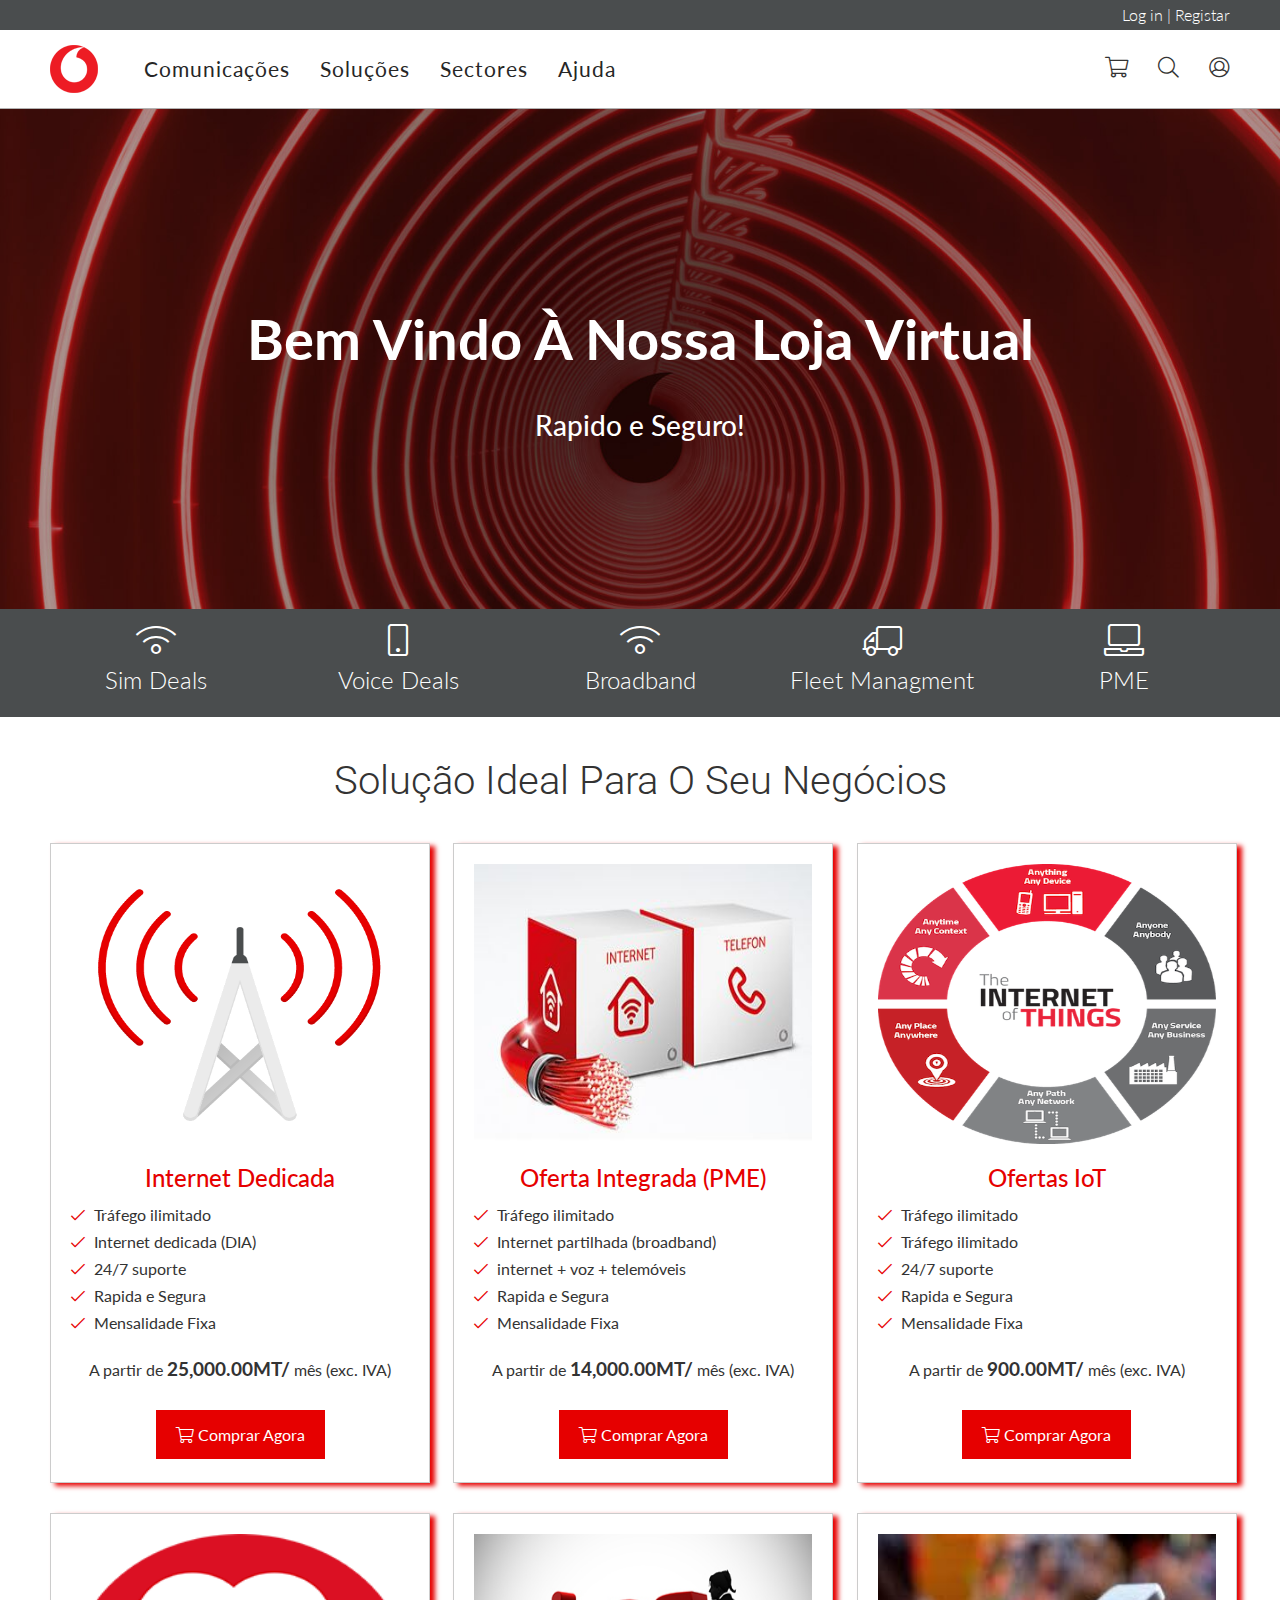
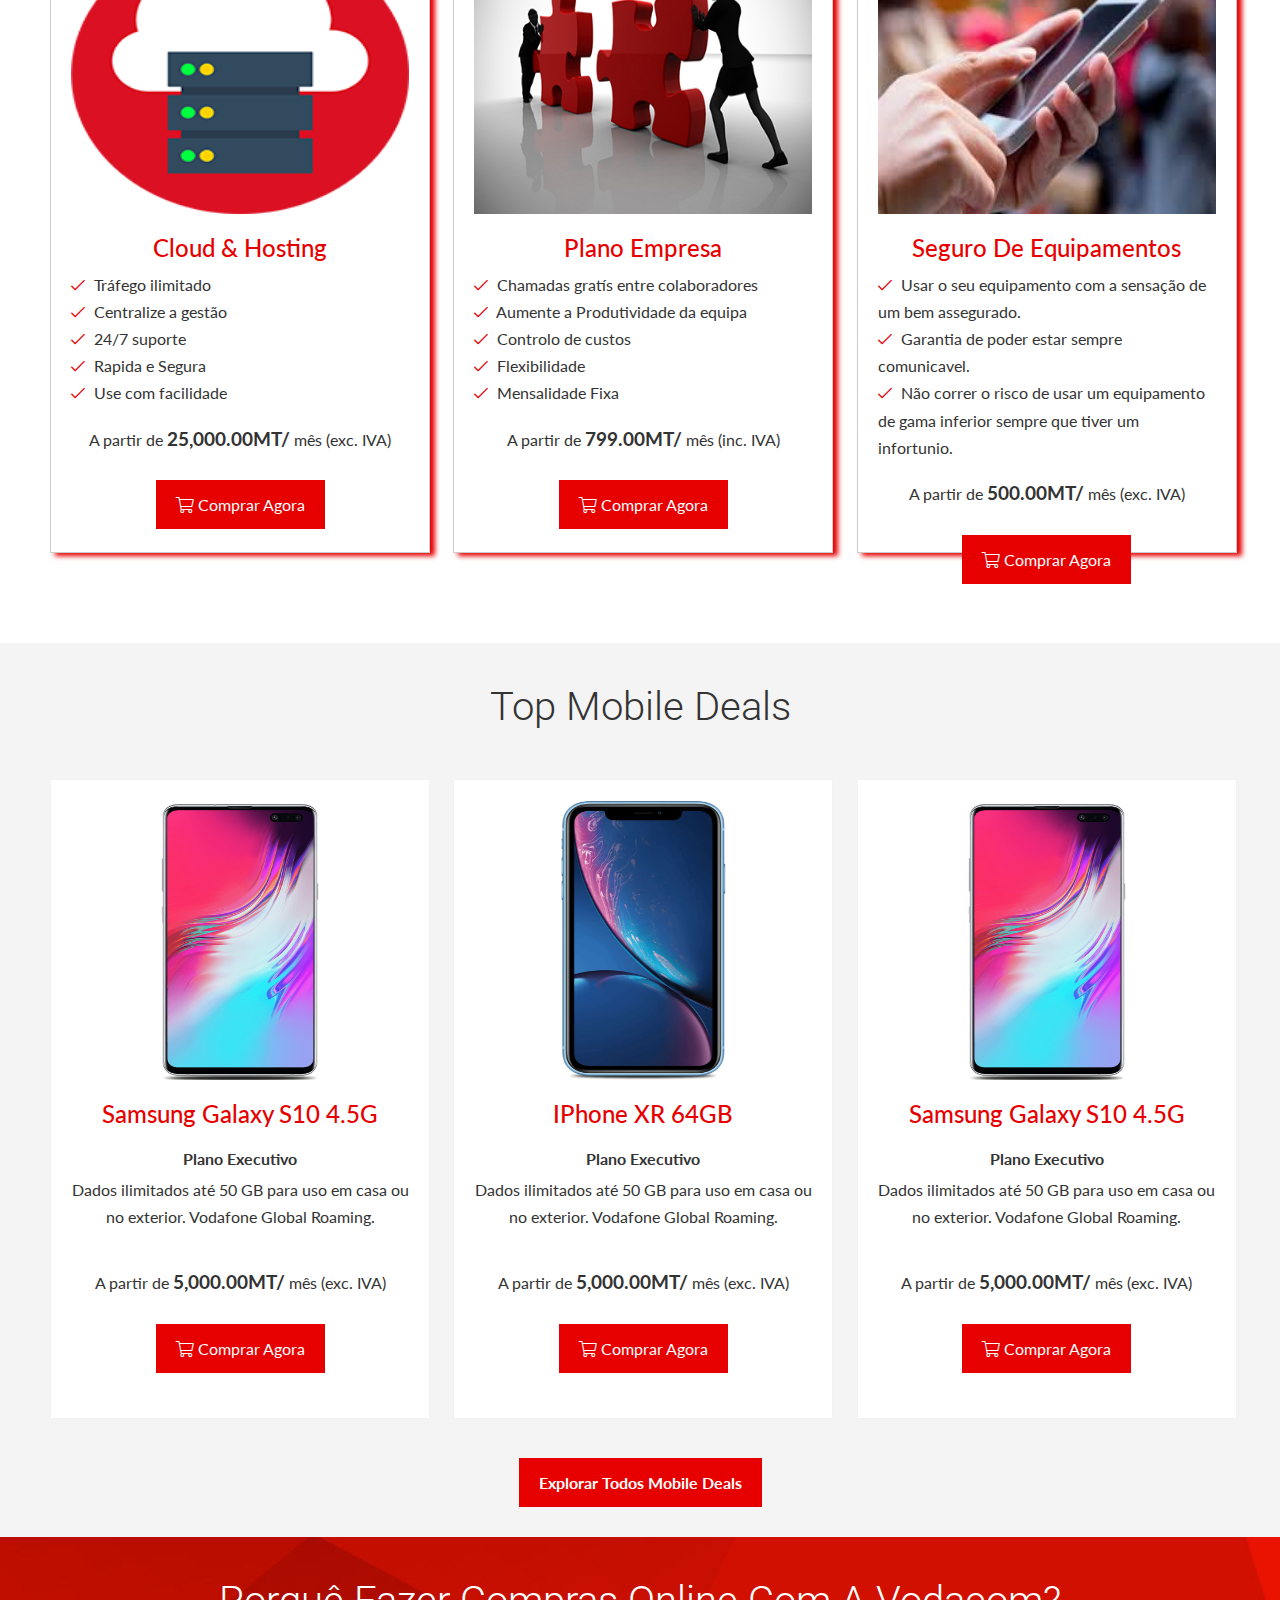
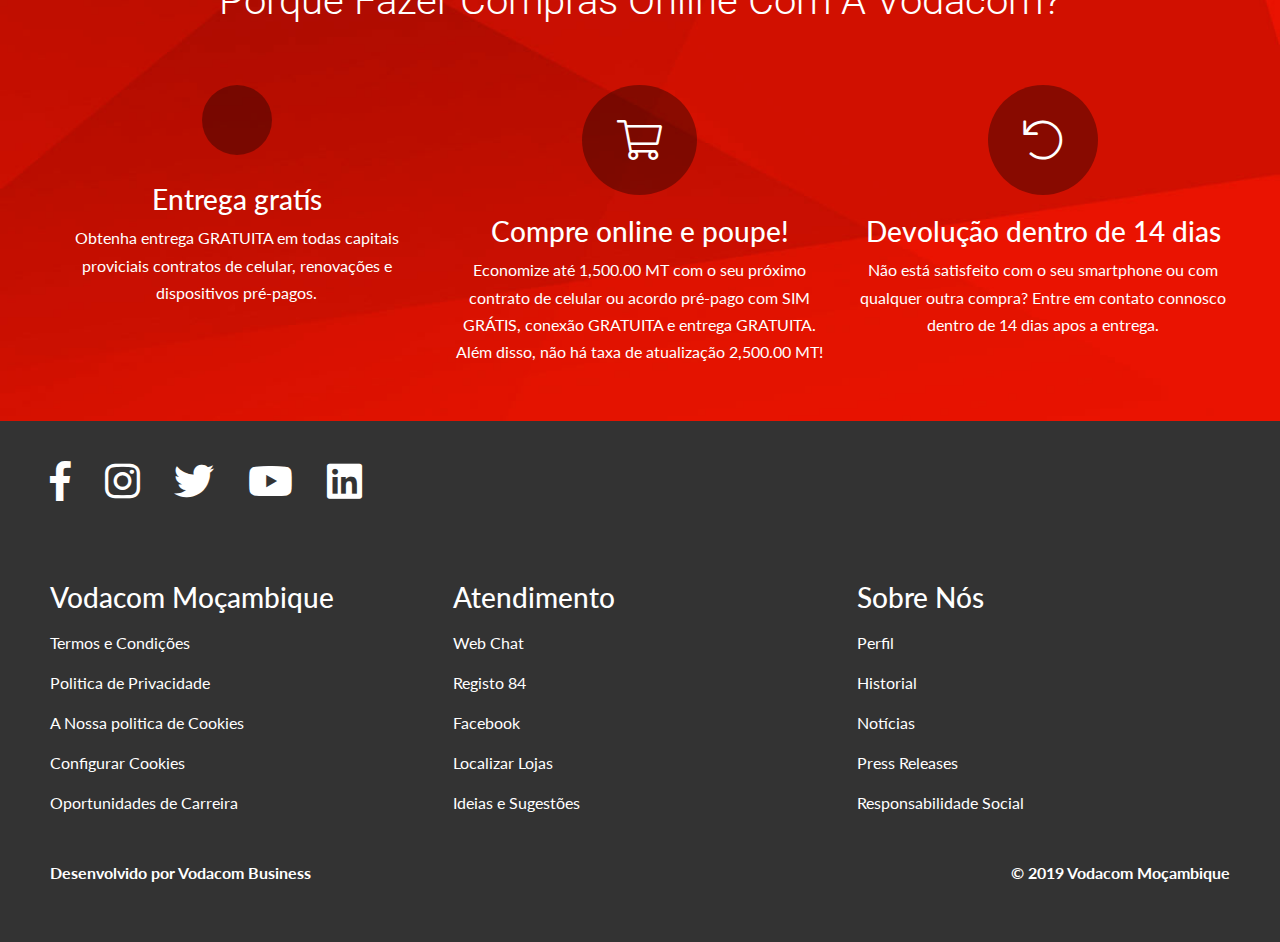
<file: index.html>
<!DOCTYPE html>
<html lang="pt"> 
  <head> 
    <meta charset="utf-8"> 
    <meta http-equiv="X-UA-Compatible" content="IE=edge"> 
    <meta name="viewport" content="width=device-width, initial-scale=1, shrink-to-fit=no"> 
    <meta name="google-site-verification" content="ZecNuTU1-7ttE9bbFIgFlGQ7fnsZGSOrBNF-aLmK9Ic"/> 
    <meta name="google-site-verification" content="fOtxDFwZu09ARQaBynG8jX4CDafaH3AxpNK5oFr44bs"/> 
    <title>Vodacom Negócios - Loja Empresarial</title> 
    <meta name="description" content="Foremost is a Mozambican company specializing in procurement and supply chain of leading global brands and high-quality products, with headquarters in Maputo and has support partners in South Africa, Europe, United Kingdom, United Arab Emirates and China."> 
    <meta name="keywords" content="SOURCING, PROCUREMENT, SUPPLY CHAIN, LOGISTICS, MANAGED SERVICES, CUSTOM SOLUTIONS, MOZAMBIQUE, MOÇAMBIQUE"> 
    <link rel="canonical" href="https://www.foremost.co.mz/"> 
    <meta property="og:title" content="Foremost"> 
    <meta property="og:description" content="Foremost is a Mozambican company specializing in the procurement and supply chain of leading global brands and high-quality products, with headquarters in Maputo and has support partners in South Africa, Europe, United Kingdom, United Arab Emirates and China."> 
    <meta property="og:type" content="website"> 
    <meta property="og:url" content="https://www.foremost.co.mz/"> 
    <meta property="og:site_name" content="Foremost"> 
    <link rel="shortcut icon" type="image/png" href="img/logo-vodacom.png">
  </head> 
  <link rel="stylesheet" type="text/css" href="css/bootstrap.min.css"> 
  <link rel="stylesheet" type="text/css" href="css/fontawesome-all.min.css"> 
  <link href="css/fa-light.min.css" rel="stylesheet"/> 
  <link rel="stylesheet" type="text/css" href="css/normalize.css"> 
  <link rel="stylesheet" type="text/css" href="css/main.css"> 
  <link rel="stylesheet" href="https://pro.fontawesome.com/releases/v5.3.1/css/all.css" integrity="sha384-9ralMzdK1QYsk4yBY680hmsb4/hJ98xK3w0TIaJ3ll4POWpWUYaA2bRjGGujGT8w" crossorigin="anonymous"> 
  </head> 
  <body id="home">

       <!--top header-->
        <header">
          <!--most top info -->
          <div class="top-menu">
            <div class="container-fluid wild p-0">
              <div class="row"></div>
                <div class="col-md-12">
                  <ul class="right list-unstyled text-right">
                    <a href="#">Log in</a> | <a href="register.html">Registar</a>
                  </ul>
                </div>
              </div>
            </div>
          </div>
            <!-- End most top info -->
        <nav class="navbar fixed-top navbar-expand-lg navbar-light" data-toggle="sticky-onscroll" id="navScrollspy">
          <div class="container-fluid wild">
            <a class="navbar-brand h1 mb-0" href="index.html"><img src="img/logo-vodacom.png"></a>
            <button class="navbar-toggler compressed" type="button" data-toggle="collapse" data-target="#navbarNav" aria-controls="navbarNav" aria-expanded="false" aria-label="Toggle navigation" style="background:none; border:none">
              <span class="fa fa-bars"></span>
            </button>
            <div class="collapse navbar-collapse" id="navbarNav">
              <ul class="navbar-nav">
                <li class="nav-item">
                  <a class="nav-link" href="#home">comunicações</a>
                </li> 
                 <li class="nav-item">
                  <a class="nav-link" href="#company">soluções</a>
                </li>
                <li class="nav-item">
                  <a class="nav-link" href="#services">sectores</a>
                </li>
                <li class="nav-item">
                  <a class="nav-link" href="#industries">ajuda</a>
                </li>
              </ul>
              <ul class="navbar-nav ml-auto nav_icons">
                <li class="nav-item">
                  <i class="fal fa-shopping-cart"></i>
                </li>
                <li class="nav-item">
                  <i class="fal fa-search"></i>
                </li>
                <li class="nav-item">
                  <i class="fal fa-user-circle"></i>
                </li>
              </ul>
            </div>
          </div>
      </nav>
  
      <!--hero image-->
      <section class="hero text-center" id="hero">
        <div class="container-fluid wild">
          <div class="row">
           <div class="col-lg-12">
             <div class="caption">
              <h1>bem vindo à nossa loja virtual</h1>
              <h3>Rapido e Seguro!</h3>
             </div>
           </div>
          </div>
        </div>
      </section>
      <section class="info_content text-center">
        <div class="container-fluid wild">
            <div class="row">
              <div class="col col1">
                <i class="fal fa-wifi"></i>
                <p class="p_title">sim deals</p>
              </div>
              <div class="col col2">
                <i class="fal fa-mobile"></i>
                <p class="p_title">Voice Deals</p>
              </div>
              <div class="col col3">
              <i class="fal fa-wifi"></i>
               <p class="p_title">Broadband</p>
              </div>
              <div class="col col4">
                <i class="fal fa-truck"></i>
                <p class="p_title">Fleet Managment</p>
              </div>
              <div class="col col5">
                <i class="fal fa-laptop"></i>
                <p class="p_title">PME</p>
              </div>
            </div>
          </div>
      </section>
    </header>
    <!--catalogue of solutions varios-->
    <section class="catalogue_solutions text-center section_space">
      <div class="container-fluid wild">
        <h2>Solução ideal para o seu negócios</h2>
        <div class="box_1">
          <div class="row">
            <div class="col-lg-4">
              <div class="box_solutions">
                <img src="img/assets/dia.png" alt="DIA">
                <h4>internet dedicada</h4>
                <ul class="list-unstyled">
                  <li><i class="fal fa-check"></i> Tráfego ilimitado</li>
                  <li><i class="fal fa-check"></i> Internet dedicada (DIA)</li>
                  <li><i class="fal fa-check"></i> 24/7 suporte</li>
                  <li><i class="fal fa-check"></i> Rapida e Segura</li>
                  <li><i class="fal fa-check"></i> Mensalidade Fixa</li>
                </ul>
                <p>A partir de <span class="serv_price">25,000.00MT/</span> mês (exc. IVA)</p>
                <a href="#"> <i class="fal fa-shopping-cart"></i> comprar agora</a>
              </div>
            </div>
            <div class="col-lg-4">
              <div class="box_solutions">
                <img src="img/assets/pme.jpg" alt="DIA">
                <h4>Oferta integrada (PME)</h4>
                <ul class="list-unstyled">
                  <li><i class="fal fa-check"></i> Tráfego ilimitado</li>
                  <li><i class="fal fa-check"></i> Internet partilhada (broadband)</li>
                  <li><i class="fal fa-check"></i> internet + voz + telemóveis</li>
                  <li><i class="fal fa-check"></i> Rapida e Segura</li>
                  <li><i class="fal fa-check"></i> Mensalidade Fixa</li>
                </ul>
                <p>A partir de <span class="serv_price">14,000.00MT/</span> mês (exc. IVA)</p>
                <a href="#"> <i class="fal fa-shopping-cart"></i> comprar agora</a>
              </div>
            </div>
            <div class="col-lg-4">
              <div class="box_solutions">
                <img src="img/assets/iot.png" alt="DIA">
                <h4>Ofertas IoT</h4>
                <ul class="list-unstyled">
                  <li><i class="fal fa-check"></i> Tráfego ilimitado</li>
                  <li><i class="fal fa-check"></i> Tráfego ilimitado</li>
                  <li><i class="fal fa-check"></i> 24/7 suporte</li>
                  <li><i class="fal fa-check"></i> Rapida e Segura</li>
                  <li><i class="fal fa-check"></i> Mensalidade Fixa</li>
                </ul>
                <p>A partir de <span class="serv_price">900.00MT/</span> mês (exc. IVA)</p>
                <a href="#"> <i class="fal fa-shopping-cart"></i> comprar agora</a>
              </div>
            </div>
          </div>
          <div class="box_1_1">
            <div class="row">
              <div class="col-lg-4">
                <div class="box_solutions">
                  <img src="img/assets/cloud-server.png" alt="DIA">
                  <h4>Cloud &amp; Hosting</h4>
                  <ul class="list-unstyled">
                    <li><i class="fal fa-check"></i> Tráfego ilimitado</li>
                    <li><i class="fal fa-check"></i> Centralize a gestão</li>
                    <li><i class="fal fa-check"></i> 24/7 suporte</li>
                    <li><i class="fal fa-check"></i> Rapida e Segura</li>
                    <li><i class="fal fa-check"></i> Use com facilidade</li>
                  </ul>
                  <p>A partir de <span class="serv_price">25,000.00MT/</span> mês (exc. IVA)</p>
                  <a href="#"> <i class="fal fa-shopping-cart"></i> comprar agora</a>
                </div>
              </div>
              <div class="col-lg-4">
                <div class="box_solutions">
                  <img src="img/assets/plano_empresa.jpg" alt="DIA">
                  <h4>plano empresa</h4>
                  <ul class="list-unstyled">
                    <li><i class="fal fa-check"></i> Chamadas gratís entre colaboradores</li>
                    <li><i class="fal fa-check"></i> Aumente a Produtividade da equipa</li>
                    <li><i class="fal fa-check"></i> Controlo de custos</li>
                    <li><i class="fal fa-check"></i> Flexibilidade</li>
                    <li><i class="fal fa-check"></i> Mensalidade Fixa</li>
                  </ul>
                  <p>A partir de <span class="serv_price">799.00MT/</span> mês (inc. IVA)</p>
                  <a href="#"> <i class="fal fa-shopping-cart"></i> comprar agora</a>
                </div>
              </div>
              <div class="col-lg-4">
                <div class="box_solutions">
                  <img src="img/assets/seguro_tel.jpeg" alt="DIA">
                  <h4>Seguro de Equipamentos</h4>
                  <ul class="list-unstyled">
                    <li><i class="fal fa-check"></i> Usar o seu equipamento com a sensação de um bem assegurado.</li>
                    <li><i class="fal fa-check"></i> Garantia de poder estar sempre comunicavel.</li>
                    <li><i class="fal fa-check"></i> Não correr o risco de usar um equipamento de gama inferior sempre que tiver um infortunio.</li>
                  </ul>
                  <p>A partir de <span class="serv_price">500.00MT/</span> mês (exc. IVA)</p>
                  <a href="#"> <i class="fal fa-shopping-cart"></i> comprar agora</a>
                </div>
              </div>
            </div>
          </div>


        </div>
        </div>
      </div>
    </section>
    <!--catalogue of solutions mobile-->
    <section class="catalogue_solutions text-center section_space change_color">
      <div class="container-fluid wild">
        <div class="top_deals">
          <h2>top mobile deals</h2>
        </div>
        <div class="box_2 mobile">
          <div class="row">
            <div class="col-lg-4">
              <div class="box_solutions">
                <img class="mx-auto d-block" src="img/assets/s10.png" alt="DIA">
                <h4>Samsung Galaxy S10 4.5G</h4>
                <h6>plano executivo</h6>
                <p>Dados ilimitados até 50 GB para uso em casa ou no exterior. Vodafone Global Roaming.</p>
                <p>A partir de <span class="serv_price">5,000.00MT/</span> mês (exc. IVA)</p>
                <a href="#"> <i class="fal fa-shopping-cart"></i> comprar agora</a>
              </div>
            </div>
            <div class="col-lg-4">
              <div class="box_solutions">
                <img class="mx-auto d-block" src="img/assets/iphonex.jpg" alt="DIA">
                <h4>iPhone XR 64GB</h4>
                <h6>plano executivo</h6>
                <p>Dados ilimitados até 50 GB para uso em casa ou no exterior. Vodafone Global Roaming.</p>
                <p>A partir de <span class="serv_price">5,000.00MT/</span> mês (exc. IVA)</p>
                <a href="#"> <i class="fal fa-shopping-cart"></i> comprar agora</a>
              </div>
            </div>
            <div class="col-lg-4">
              <div class="box_solutions">
                <img class="mx-auto d-block" src="img/assets/s10.png" alt="DIA">
              <h4>Samsung Galaxy S10 4.5G</h4>
              <h6>plano executivo</h6>
              <p>Dados ilimitados até 50 GB para uso em casa ou no exterior. Vodafone Global Roaming.</p>
              <p>A partir de <span class="serv_price">5,000.00MT/</span> mês (exc. IVA)</p>
                <a href="#"> <i class="fal fa-shopping-cart"></i> comprar agora</a>
              </div>
            </div>
          </div>
          <div class="more_deals">
            <a href="#" class="mobile_deals">Explorar todos mobile deals</a>
          </div>
      </div>
    </section>
    <section class="why_vb text-center section_space">
      <div class="container-fluid wild">
        <h2>Porquê fazer compras online com a Vodacom?</h2>
        <div class="why_box"></div>
        <div class="row">
          <div class="col-lg-4">
              <i class="fal fa-truck-moving"></i>
              <h3>Entrega gratís</h3>
              <p class="p_why">Obtenha entrega GRATUITA em todas capitais proviciais contratos de celular, renovações e dispositivos pré-pagos.</p>
            </div>
            <div class="col-lg-4">
              <i class="fal fa-shopping-cart"></i>
              <h3>Compre online e poupe!</h3>
              <p class="p_why">Economize até 1,500.00 MT com o seu próximo contrato de celular ou acordo pré-pago com SIM GRÁTIS, conexão GRATUITA e entrega GRATUITA. Além disso, não há taxa de atualização 2,500.00 MT!</p>
            </div>
            <div class="col-lg-4">
              <i class="fal fa-undo"></i>
              <h3>Devolução dentro de 14 dias</h3>
              <p class="p_why">Não está satisfeito com o seu smartphone ou com qualquer outra compra? Entre em contato connosco dentro de 14 dias apos a entrega. </p>
            </div>
          </div>
        </div>
      </div>
    </section>
    <section class="footer section_space">
      <div class="container-fluid wild">
        <div id="footer">
          <div class="social_icons">
            <span><i class="fab fa-facebook-f"></i></span>
            <span><i class="fab fa-instagram"></i></span>
            <span><i class="fab fa-twitter"></i></span>
            <span><i class="fab fa-youtube"></i></span>
            <span><i class="fab fa-linkedin"></i></span>
          </div>
          <div class="row">
            <div class="col-lg-4">
              <h3>Vodacom Moçambique</h3>
              <ul class="list-unstyled footer_li">
                <li>Termos e Condições</li>
                <li>Politica de Privacidade</li>
                <li>A Nossa politica de Cookies</li>
                <li>Configurar Cookies</li>
                <li>Oportunidades de Carreira</li>
              </ul>
            </div>
            <div class="col-lg-4">
              <h3>Atendimento</h3>
              <ul class="list-unstyled footer_li">
                <li>Web Chat</li>
                <li>Registo 84</li>
                <li>Facebook</li>
                <li>Localizar Lojas</li>
                <li>Ideias e Sugestões</li>
              </ul>
            </div>
            <div class="col-lg-4">
            <h3>Sobre Nós</h3>
            <ul class="list-unstyled footer_li">
              <li>Perfil</li>
              <li>Historial</li>
              <li>Notícias</li>
              <li>Press Releases</li>
              <li>Responsabilidade Social</li>
            </ul>
            </div>
            </div>
          </div>
          <div class="dev_from">
            <div class="row">
              <div class="col-lg-6">
                <p>Desenvolvido por Vodacom Business</p>
              </div>
              <div class="col-lg-6 text-right">
                <p>© 2019 Vodacom Moçambique</p>
              </div>
            </div>
          </div>
        </div>
      </div>
    </section>

   




  




      
    <!-- Optional JavaScript -->
    <!-- jQuery first, then Popper.js, then Bootstrap JS -->
    <script type="text/javascript" src="js/jquery-3.2.1.min.js"></script>
    <script type="text/javascript" src="js/popper.min.js"></script>
    <script type="text/javascript" src="js/bootstrap.min.js"></script> 
    <script type="text/javascript" src="js/script.js"></script>
    <link rel="stylesheet" type="text/css" href="css/fontawesome-all.min.css">
    <link href="css/fa-light.min.css" rel="stylesheet"/>
    <link rel="stylesheet" type="text/css" href="css/normalize.css">
  </body>
</html>
</file>
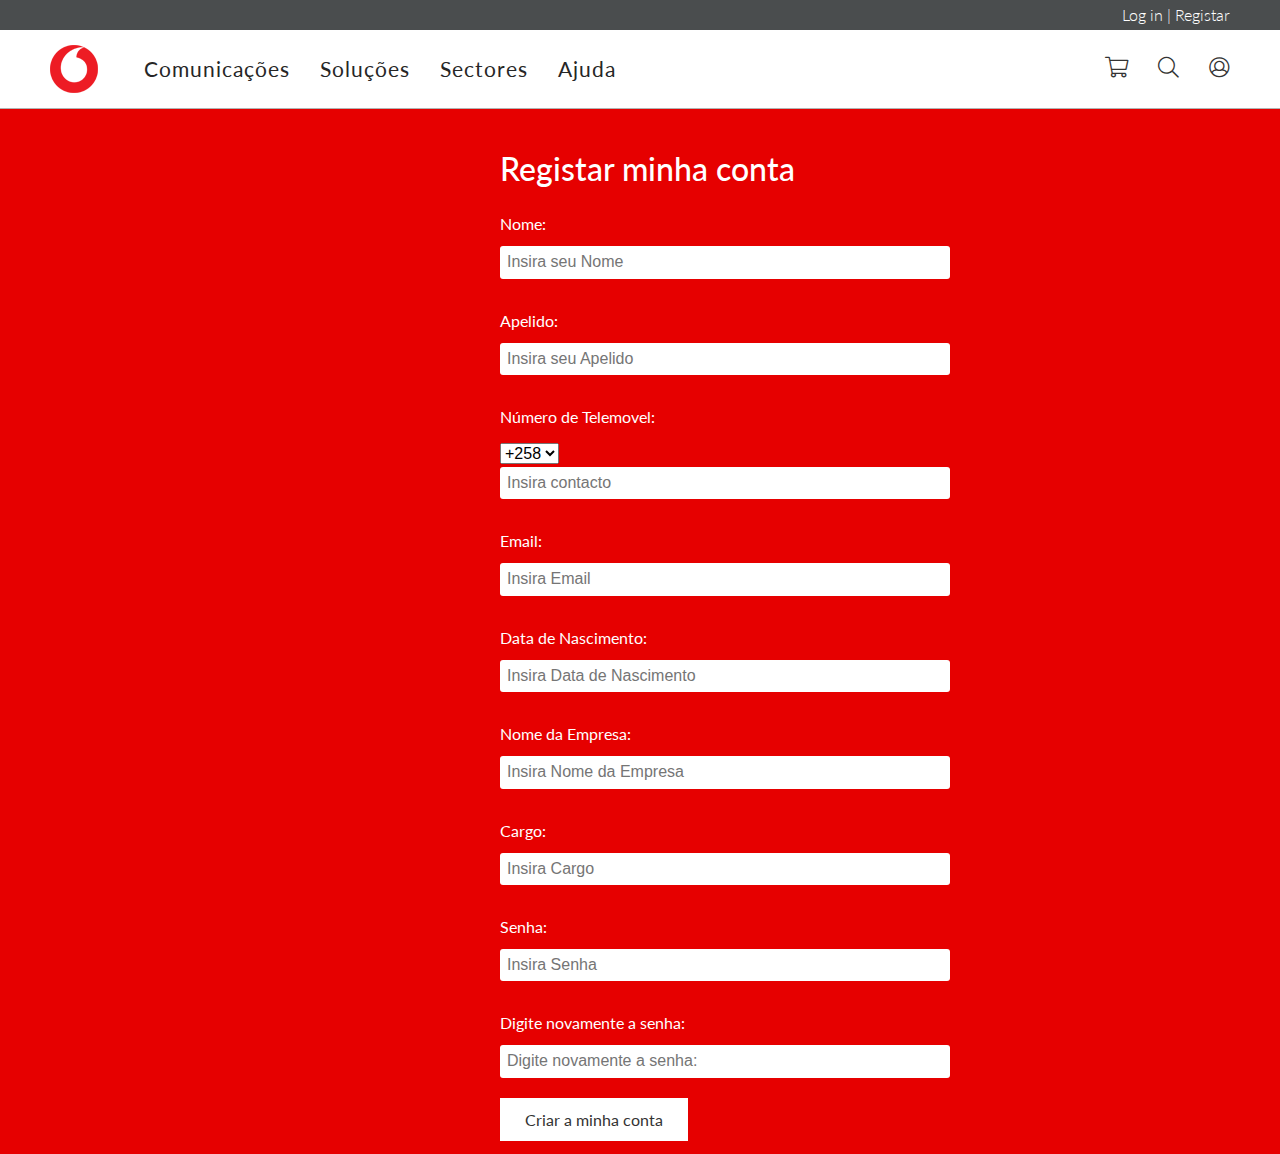
<file: register.html>
<!DOCTYPE html>
<html lang="pt">

<head>
    <meta charset="utf-8">
    <meta http-equiv="X-UA-Compatible" content="IE=edge">
    <meta name="viewport" content="width=device-width, initial-scale=1, shrink-to-fit=no">
    <meta name="google-site-verification" content="ZecNuTU1-7ttE9bbFIgFlGQ7fnsZGSOrBNF-aLmK9Ic" />
    <meta name="google-site-verification" content="fOtxDFwZu09ARQaBynG8jX4CDafaH3AxpNK5oFr44bs" />
    <title>Vodacom Negócios - Loja Empresarial</title>
    <meta name="description"
        content="Foremost is a Mozambican company specializing in procurement and supply chain of leading global brands and high-quality products, with headquarters in Maputo and has support partners in South Africa, Europe, United Kingdom, United Arab Emirates and China.">
    <meta name="keywords"
        content="SOURCING, PROCUREMENT, SUPPLY CHAIN, LOGISTICS, MANAGED SERVICES, CUSTOM SOLUTIONS, MOZAMBIQUE, MOÇAMBIQUE">
    <link rel="canonical" href="https://www.foremost.co.mz/">
    <meta property="og:title" content="Foremost">
    <meta property="og:description"
        content="Foremost is a Mozambican company specializing in the procurement and supply chain of leading global brands and high-quality products, with headquarters in Maputo and has support partners in South Africa, Europe, United Kingdom, United Arab Emirates and China.">
    <meta property="og:type" content="website">
    <meta property="og:url" content="https://www.foremost.co.mz/">
    <meta property="og:site_name" content="Foremost">
    <link rel="shortcut icon" type="image/png" href="img/logo-vodacom.png">
</head>
<link rel="stylesheet" type="text/css" href="css/bootstrap.min.css">
<link rel="stylesheet" type="text/css" href="css/fontawesome-all.min.css">
<link href="css/fa-light.min.css" rel="stylesheet" />
<link rel="stylesheet" type="text/css" href="css/normalize.css">
<link rel="stylesheet" type="text/css" href="css/main.css">
<link rel="stylesheet" href="https://pro.fontawesome.com/releases/v5.3.1/css/all.css"
    integrity="sha384-9ralMzdK1QYsk4yBY680hmsb4/hJ98xK3w0TIaJ3ll4POWpWUYaA2bRjGGujGT8w" crossorigin="anonymous">
</head>

<body id="home">

    <!--top header-->
    <header">
        <!--most top info -->
        <div class="top-menu">
            <div class="container-fluid wild p-0">
                <div class="row"></div>
                <div class="col-md-12">
                    <ul class="right list-unstyled text-right">
                        <a href="#">Log in</a> | <a href="register.html">Registar</a>
                    </ul>
                </div>
            </div>
        </div>
        </div>
        <!-- End most top info -->
        <nav class="navbar fixed-top navbar-expand-lg navbar-light" data-toggle="sticky-onscroll" id="navScrollspy">
            <div class="container-fluid wild">
                <a class="navbar-brand h1 mb-0" href="index.html"><img src="img/logo-vodacom.png"></a>
                <button class="navbar-toggler compressed" type="button" data-toggle="collapse" data-target="#navbarNav"
                    aria-controls="navbarNav" aria-expanded="false" aria-label="Toggle navigation"
                    style="background:none; border:none">
                    <span class="fa fa-bars"></span>
                </button>
                <div class="collapse navbar-collapse" id="navbarNav">
                    <ul class="navbar-nav">
                        <li class="nav-item">
                            <a class="nav-link" href="#home">comunicações</a>
                        </li>
                        <li class="nav-item">
                            <a class="nav-link" href="#company">soluções</a>
                        </li>
                        <li class="nav-item">
                            <a class="nav-link" href="#services">sectores</a>
                        </li>
                        <li class="nav-item">
                            <a class="nav-link" href="#industries">ajuda</a>
                        </li>
                    </ul>
                    <ul class="navbar-nav ml-auto nav_icons">
                        <li class="nav-item">
                            <i class="fal fa-shopping-cart"></i>
                        </li>
                        <li class="nav-item">
                            <i class="fal fa-search"></i>
                        </li>
                        <li class="nav-item">
                            <i class="fal fa-user-circle"></i>
                        </li>
                    </ul>
                </div>
            </div>
        </nav>
        <!--hero image-->
        <serction class="register justify-content-center">
            <div class="container-fluid wild">
                <div class="register_content">
                    <h1>Registar minha conta</h1>
                    <form method ="POST" id="register" action="">
                       <label>Nome:</label><br>
                       <input type="text" name="name" id="name" placeholder="Insira seu Nome"><br><br>
                    <label>Apelido:</label><br>
                    <input type="text" name="name" id="name" placeholder="Insira seu Apelido"><br><br>
                    <label>Número de Telemovel:</label><br>
                    <select name="" id="ph">
                        <option>+258</option>
                        <option>+238</option>
                        <option>+358</option>
                        <option>+558</option>
                    </select>
                    <input type="number" name="number" id="name" placeholder="Insira contacto"><br><br>
                    <label>Email:</label><br>
                    <input type="Email" name="Email" id="name" placeholder="Insira Email"><br><br>
                    <label>Data de Nascimento:</label><br>
                    <input type="Data de Nascimento" name="Data de Nascimento" id="name" placeholder="Insira Data de Nascimento"><br><br>
                    <label>Nome da Empresa:</label><br>
                    <input type="Nome da Empresa" name="Nome da Empresa" id="name" placeholder="Insira Nome da Empresa"><br><br>
                    <label>Cargo:</label><br>
                    <input type="Cargo" name="Cargo" id="name" placeholder="Insira Cargo"><br><br>
                    <label>Senha:</label><br>
                    <input type="Senha" name="Senha" id="name" placeholder="Insira Senha"><br><br>
                    <label>Digite novamente a senha:</label><br>
                    <input type="Digite novamente a senha" name="name" id="name" placeholder="Digite novamente a senha:"><br><br>
                    <a href="#">Criar a minha conta</a>
                    </form>
                </div>    
        </serction>
        






        <!-- Optional JavaScript -->
        <!-- jQuery first, then Popper.js, then Bootstrap JS -->
        <script type="text/javascript" src="js/jquery-3.2.1.min.js"></script>
        <script type="text/javascript" src="js/popper.min.js"></script>
        <script type="text/javascript" src="js/bootstrap.min.js"></script>
        <script type="text/javascript" src="js/script.js"></script>
        <link rel="stylesheet" type="text/css" href="css/fontawesome-all.min.css">
        <link href="css/fa-light.min.css" rel="stylesheet" />
        <link rel="stylesheet" type="text/css" href="css/normalize.css">
</body>

</html>
</file>
<file: css/main.css>
@import url('https://fonts.googleapis.com/css?family=Lato:300,400,700|Roboto:300,400,700&display=swap');

html,
body{
    font-family: 'Lato', sans-serif;
    color: #333333;
    font-size: 1rem;
    line-height: 28px;
    margin: 0 auto;
    font-weight: 300;
    transform-style: preserve-3d;
    position: relative;
    overflow-y: scroll;
    overflow-x: hidden;
    text-rendering: optimizeLegibility;
    -webkit-font-smoothing: antialiased;
}


.wild{
  max-width: 1210px;
}

p,li{
    font-size: 1rem;
    display: block;
    line-height: 1.7;
}

h2 {
  font-size: 2.5rem;
  text-transform: capitalize;
  font-family: 'Roboto', sans-serif;
  font-weight: 300;
}

a {
  text-decoration: none;
}

a:hover{
  text-decoration: none;
}


img{
    display: block;
    max-width: 100%;
    height: auto;
    text-align: center;
}

/*sticky header position*/
.sticky.is-sticky {
    position: fixed;
    left: 0;
    right: 0;
    top: 0;
    z-index: 1000;
    width: 100%;
    -webkit-transition: all .38s ease;
    -moz-transition: all .38s ease;
    -ms-transition: all .38s ease;
    transition: all .38s ease;
}



/*--- Nav memu ---*/

.top-menu{
  color: #fff;
  width: 100%;
  height: 30px;
  line-height: 30px;
  background-color: #4A4D4E;
}

.top-menu ul>li{
  display: inline-block;
}

.top-menu a {
  color: #fff;
}


/*--- Nav memu ---*/

.navbar {
  padding: 10px 0;
  z-index: 999;
  background-color: #fff;
  border-bottom: 1px solid #f2f2f2;
  position: relative;
  border-bottom: 1px solid rgba(102, 102, 102, .5);
  background-clip: padding-box;
}
   
.navbar-toggler span {
    color: #EE392A;
    font-size: 30px;
    margin-right: 25px;
    cursor: pointer;
}

.navbar-toggler:focus {
    outline: none!important;
    box-shadow: none!important;
}

.navbar-light .navbar-nav .nav-link {
  position: relative;
  display: block;
  font-size:  1.3rem;
  letter-spacing: 1px;
  color: #262626;
  text-transform: capitalize;
  font-weight: 400;
  padding: 0px !important;
  margin-left: 30px;
  outline: none;
  -webkit-transition: all .5s ease;
  -moz-transition: all .5s ease;
  -ms-transition: all .5s ease;
  transition: all .5s ease;
}

.navbar-light .navbar-nav .nav-link:hover{
  color: #e60000;
}

.nav_icons i{
  font-size: 1.3rem;
  margin-left: 30px;
}

/*--hero-image--*/
.hero{
    background: url('../img/hero-image.jpg');
    background-repeat: no-repeat;
    background-color: #000;
    background-position: center center;
    -webkit-background-size: cover;
    background-size: cover;
    position: relative;
    top: 0;
    bottom: 0;
    width: 100%;
    height: 500px;
    z-index: 1;
    display: flex;
    align-items: center;
}

.hero .caption {
  color: #fff;
}

.hero .caption h1 {
  font-size: 3.5rem;
  font-weight: 700;
  text-transform: capitalize;
}
.info_content {
  background-color: #4A4D4E;
  color: #ffff;
}

.info_content i {
  font-size: 2rem;
  padding-top: 15px;
}

.p_title {
  font-size: 1.5rem;
  text-transform: capitalize;
}

/*--Catalogue section--*/

.section_space {
  padding: 40px 0;
}

.box_solutions {
  width: 380px;
  height: 640px;
  border: 1px solid #cccccc;
  padding: 20px;
  box-shadow: 5px 3px 5px #e60000;
  margin-top: 30px;
}

.box_solutions h4 {
  color: #e60000;
  text-transform: capitalize;
  padding-top: 20px;
}

.box_solutions .list-unstyled li {
  text-align: left;
  font-weight: 400;
}
.box_solutions p {
  font-weight: 400;
  padding-bottom: 20px;
}

.box_solutions img {
  width: 100%;
  height: 280px;
}
.box_solutions .list-unstyled i {
  color: #e60000;
  padding-right: 5px;
}
.serv_price {
  font-weight: 700;
  font-size: 1.2rem;
}

.box_solutions a {
  background-color: #e60000;
  padding: 15px 20px;
  color: #fff;
  font-weight: 400;
  text-transform: capitalize;
}

.box_1 {
  padding-bottom: 50px;
}

.box_1_1 {
  padding-bottom: none;
}

.change_color {
  background-color: #F4F4F4;
}

/*-- catalogue box 2 --*/
.box_2 {
  padding-top: 10px;
}

.mobile img {
  width: 200px;
  align-items: center;
}

.box_solutions h6 {
  text-transform: capitalize;
  font-weight: 700; 
  margin-top: 20px;
}

.mobile .box_solutions {
  background-color: #fff;
    box-shadow: none;
    border: 1px solid #f2f2f2;
}

.more_deals {
  padding-top: 50px;
}

.more_deals a{
  color: #fff;
  background-color: #e60000;
  padding: 15px 20px;
  font-weight: 700;
  text-transform: capitalize;
}

/*-- WHY BUY FROM VODACOM --*/

.why_vb {
  background: url('../img/assets/why_back.jpg');
    background-repeat: no-repeat;
    background-color: #000;
    background-position: center center;
    -webkit-background-size: cover;
    background-size: cover;
    color: #fff;
}
.why_box{
  margin-top: 60px;
}

.why_vb i {
    font-size: 2.5rem;
    background-color: rgba(0, 0, 0, .35);
    border-radius: 50%;
    padding: 35px;
    margin-bottom: 20px;
}

.p_why {
  font-weight: 400;

}
/*--footer--*/
.footer {
  background: #333333;
  color: #ffff;
  font-weight: 400;
}
.social_icons {
  display: inline;
}
.social_icons span i{
  padding-right: 30px;
  font-size: 2.5rem;
  margin-bottom: 80px;
}

.footer_li li {
  line-height: 2.5 !important;
}

.dev_from {
  margin-top: 20px;
  font-weight: 700;
}

/*---REGISTER TAB---*/

.register {
  background-color: #e60000;
  display: block;
}

.register_content h1 {
  color: #fff;
}
.register_content {
 width: 500px;
 margin: 0 0 0 430px;
 color  #fff !important;
padding: 20px;
border-radius: 10px;
}
label {
  color: #fff;
  font-weight: 400;
}
#name {
  width: 450px;
  border: none;
  border-radius: 3px;
  outline: 0;
  padding: 7px;
}

.register a {
  color: #333;
  background-color: #fff;
  padding: 12px 25px;
  font-weight: 400;

}
</file>
<file: css/fa-light.min.css>
/*!
 * Font Awesome Pro 5.0.6 by @fontawesome - http://fontawesome.com
 * License - http://fontawesome.com/license (Commercial License)
 */
@font-face{font-family:Font Awesome\ 5 Pro;font-style:normal;font-weight:300;src:url(../webfonts/fa-light-300.eot);src:url(../webfonts/fa-light-300.eot?#iefix) format("embedded-opentype"),url(../webfonts/fa-light-300.woff2) format("woff2"),url(../webfonts/fa-light-300.woff) format("woff"),url(../webfonts/fa-light-300.ttf) format("truetype"),url(../webfonts/fa-light-300.svg#fontawesome) format("svg")}.fal{font-family:Font Awesome\ 5 Pro;font-weight:300}
</file>
